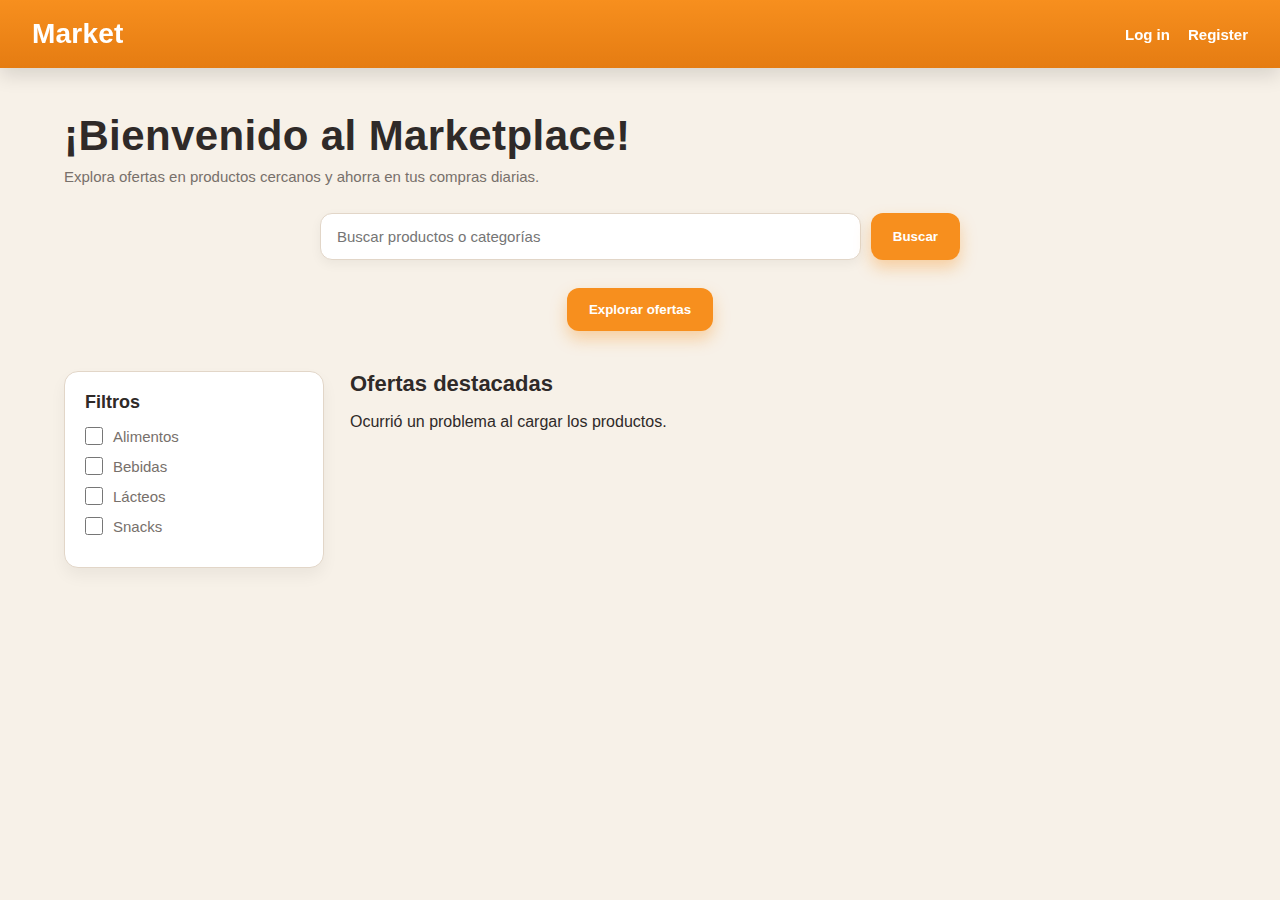
<file: src/main/resources/static/index.html>
<!DOCTYPE html>
<html lang="es">
<head>
  <meta charset="UTF-8" />
  <meta name="viewport" content="width=device-width, initial-scale=1.0" />
  <title>Marketplace</title>
  <link rel="stylesheet" href="styles.css" />
</head>
<body>
  <header class="header">
    <div class="brand">Market</div>
    <nav class="nav-links">
      <a href="#">Log in</a>
      <a href="#">Register</a>
    </nav>
  </header>

  <main class="main">
    <section class="hero">
      <h1>¡Bienvenido al Marketplace!</h1>
      <p>Explora ofertas en productos cercanos y ahorra en tus compras diarias.</p>
      <div class="search-bar">
        <input type="text" placeholder="Buscar productos o categorías" />
        <button type="button">Buscar</button>
      </div>
      <div class="explore-offers">
        <button type="button" id="explore-offers">Explorar ofertas</button>
      </div>
    </section>

    <section class="layout">
      <aside class="filters">
        <h3>Filtros</h3>
        <label class="filter-option">
          <input type="checkbox" value="Alimentos" />
          <span>Alimentos</span>
        </label>
        <label class="filter-option">
          <input type="checkbox" value="Bebidas" />
          <span>Bebidas</span>
        </label>
        <label class="filter-option">
          <input type="checkbox" value="Lácteos" />
          <span>Lácteos</span>
        </label>
        <label class="filter-option">
          <input type="checkbox" value="Snacks" />
          <span>Snacks</span>
        </label>
      </aside>

      <section class="offers">
        <h2>Ofertas destacadas</h2>
        <div class="offers-list">
        </div>
      </section>
    </section>
  </main>
  <script>
    document.addEventListener("DOMContentLoaded", () => {
      const offersList = document.querySelector(".offers-list");
      const searchInput = document.querySelector(".search-bar input");
      const searchButton = document.querySelector(".search-bar button");
      const exploreOffersButton = document.querySelector("#explore-offers");
      const categoryCheckboxes = Array.from(
        document.querySelectorAll(".filters input[type='checkbox']")
      );

      const API_BASE_URL = "http://localhost:8084/api";

      let allProducts = [];
      let expiringProducts = [];
      let currentProducts = [];
      let mode = "all";
      const categoryCache = new Map();

      const currencyFormatter = new Intl.NumberFormat("es-PE", {
        style: "currency",
        currency: "PEN",
        minimumFractionDigits: 2,
      });

      function formatPrice(value) {
        if (value === null || value === undefined || Number.isNaN(value)) {
          return "-";
        }
        return currencyFormatter.format(value);
      }

      function expirationLabel(dateString) {
        if (!dateString) return "Sin fecha de vencimiento";
        const today = new Date();
        const target = new Date(`${dateString}T00:00:00`);
        if (Number.isNaN(target.getTime())) return "Sin fecha de vencimiento";
        const diffDays = Math.ceil(
          (target.getTime() - today.setHours(0, 0, 0, 0)) / (1000 * 60 * 60 * 24)
        );
        if (diffDays > 1) return `Vence en ${diffDays} días`;
        if (diffDays === 1) return "Vence en 1 día";
        if (diffDays === 0) return "Vence hoy";
        return "Producto vencido";
      }

      function renderProducts(products) {
        offersList.innerHTML = "";

        if (!products.length) {
          const empty = document.createElement("p");
          empty.className = "meta";
          empty.textContent = "No hay productos disponibles con los filtros actuales.";
          offersList.appendChild(empty);
          return;
        }

        products.forEach((product) => {
          const card = document.createElement("article");
          card.className = "card";

          const info = document.createElement("div");
          const title = document.createElement("div");
          title.className = "title";
          title.textContent = product.nombre || "Producto sin nombre";
          const meta = document.createElement("div");
          meta.className = "meta";
          meta.textContent = expirationLabel(product.fechaVencimiento);
          info.appendChild(title);
          info.appendChild(meta);

          const price = document.createElement("div");
          price.className = "price";
          const current = document.createElement("div");
          current.className = "current";
          current.textContent = formatPrice(product.precioDescuento);
          const old = document.createElement("div");
          old.className = "old";
          old.textContent = formatPrice(product.precioOriginal);
          price.appendChild(current);
          price.appendChild(old);

          const button = document.createElement("button");
          button.type = "button";
          button.textContent = "Agregar";

          card.appendChild(info);
          card.appendChild(price);
          card.appendChild(button);
          offersList.appendChild(card);
        });
      }

      function applySearch(products) {
        const term = searchInput.value.trim().toLowerCase();
        if (!term) return products;
        return products.filter((product) =>
          (product.nombre || "").toLowerCase().includes(term)
        );
      }

      function applyFilters() {
        const filtered = applySearch(currentProducts);
        renderProducts(filtered);
      }

      async function fetchProducts() {
        try {
          const response = await fetch(API_BASE_URL + "/productos");
          if (!response.ok) throw new Error("No se pudieron obtener los productos.");
          const data = await response.json();
          allProducts = Array.isArray(data) ? data : [];
          mode = "all";
          currentProducts = allProducts;
          applyFilters();
        } catch (error) {
          offersList.innerHTML = "";
          const message = document.createElement("p");
          message.className = "meta";
          message.textContent = "Ocurrió un problema al cargar los productos.";
          offersList.appendChild(message);
          // Mantener vacío si falla
        }
      }

      async function fetchProductsByCategory(category) {
        if (!category) return [];
        if (categoryCache.has(category)) return categoryCache.get(category);
        try {
          const response = await fetch(
            API_BASE_URL + "/productos/categoria/" + encodeURIComponent(category)
          );
          if (!response.ok) throw new Error();
          const data = await response.json();
          const normalized = Array.isArray(data) ? data : [];
          categoryCache.set(category, normalized);
          return normalized;
        } catch (error) {
          return [];
        }
      }

      async function fetchExpiringProducts() {
        try {
          const response = await fetch(
            API_BASE_URL + "/productos/proximos-vencer?dias=7"
          );
          if (!response.ok) throw new Error();
          const data = await response.json();
          expiringProducts = Array.isArray(data) ? data : [];
          mode = "expiring";
          currentProducts = expiringProducts;
          const hasActiveCategories = categoryCheckboxes.some(
            (checkbox) => checkbox.checked
          );

          if (hasActiveCategories) {
            await updateByCategory();
          } else {
            applyFilters();
          }
        } catch (error) {
          offersList.innerHTML = "";
          const message = document.createElement("p");
          message.className = "meta";
          message.textContent =
            "No fue posible cargar las ofertas próximas a vencer.";
          offersList.appendChild(message);
        }
      }

      async function updateByCategory() {
        const activeCategories = categoryCheckboxes
          .filter((checkbox) => checkbox.checked)
          .map((checkbox) => checkbox.value || checkbox.nextElementSibling?.textContent.trim())
          .filter(Boolean);

        if (!activeCategories.length) {
          currentProducts = mode === "expiring" ? expiringProducts : allProducts;
          applyFilters();
          return;
        }

        if (mode === "expiring") {
          const filtered = expiringProducts.filter((product) => {
            const category = (product.categoria || "").trim();
            return category && activeCategories.includes(category);
          });
          currentProducts = filtered;
          applyFilters();
          return;
        }

        const results = await Promise.all(
          activeCategories.map((category) => fetchProductsByCategory(category))
        );
        const merged = new Map();
        results.flat().forEach((product) => {
          merged.set(product.id || `${product.nombre}-${product.categoria}`, product);
        });
        currentProducts = Array.from(merged.values());
        applyFilters();
      }

      searchInput.addEventListener("input", applyFilters);
      searchButton.addEventListener("click", applyFilters);
      exploreOffersButton.addEventListener("click", fetchExpiringProducts);

      categoryCheckboxes.forEach((checkbox) => {
        checkbox.addEventListener("change", updateByCategory);
      });

      fetchProducts();
    });
  </script>
</body>
</html>
</file>
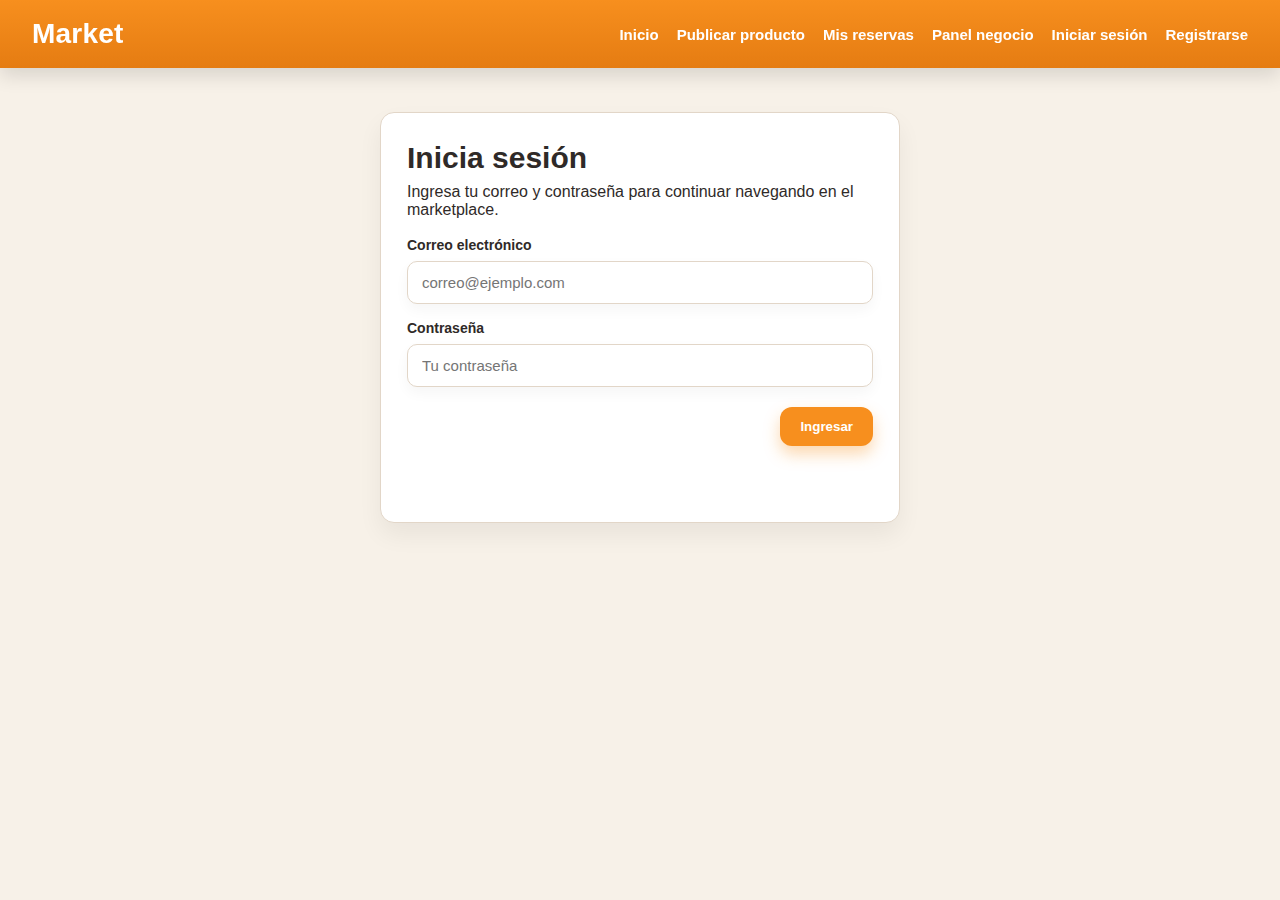
<file: src/main/resources/static/login.html>
<!DOCTYPE html>
<html lang="es">
<head>
  <meta charset="UTF-8" />
  <meta name="viewport" content="width=device-width, initial-scale=1.0" />
  <title>Iniciar sesión | Marketplace</title>
  <link rel="stylesheet" href="styles.css" />
</head>
<body>
  <header class="header">
    <div class="brand">Market</div>
    <nav class="nav-links">
      <a href="index.html">Inicio</a>
      <a href="producto_nuevo.html">Publicar producto</a>
      <a href="reservas.html">Mis reservas</a>
      <a href="panel_negocio.html">Panel negocio</a>
      <span class="nav-user" id="nav-user" hidden></span>
      <a href="login.html" id="login-link">Iniciar sesión</a>
      <a href="register.html" id="register-link">Registrarse</a>
      <button type="button" class="logout-button" id="logout-button" hidden>
        Cerrar sesión
      </button>
    </nav>
  </header>

  <main class="main">
    <section class="form-section">
      <h1>Inicia sesión</h1>
      <p class="meta">
        Ingresa tu correo y contraseña para continuar navegando en el marketplace.
      </p>

      <form id="login-form" class="form-card">
        <div class="form-group">
          <label for="email">Correo electrónico</label>
          <input type="email" id="email" name="email" required placeholder="correo@ejemplo.com" />
        </div>

        <div class="form-group">
          <label for="password">Contraseña</label>
          <input type="password" id="password" name="password" required placeholder="Tu contraseña" />
        </div>

        <div class="form-actions">
          <button type="submit" id="submit-button">Ingresar</button>
        </div>
      </form>

      <div id="feedback" class="alert" hidden></div>
    </section>
  </main>

  <script>
    document.addEventListener("DOMContentLoaded", () => {
      const navUser = document.getElementById("nav-user");
      const loginLink = document.getElementById("login-link");
      const registerLink = document.getElementById("register-link");
      const logoutButton = document.getElementById("logout-button");

      const form = document.getElementById("login-form");
      const feedback = document.getElementById("feedback");
      const submitButton = document.getElementById("submit-button");
      const API_URL = "http://localhost:8084/api/usuarios/buscar";

      function loadCurrentUser() {
        const stored = localStorage.getItem("usuarioActual");
        if (!stored) return null;
        try {
          const parsed = JSON.parse(stored);
          if (parsed && parsed.idUsuario && parsed.nombre) {
            return parsed;
          }
        } catch (error) {
          return null;
        }
        return null;
      }

      function renderSession() {
        const currentUser = loadCurrentUser();
        if (currentUser) {
          navUser.textContent = `Hola, ${currentUser.nombre}`;
          navUser.hidden = false;
          logoutButton.hidden = false;
          loginLink.hidden = true;
          registerLink.hidden = true;
        } else {
          navUser.hidden = true;
          logoutButton.hidden = true;
          loginLink.hidden = false;
          registerLink.hidden = false;
        }
      }

      logoutButton?.addEventListener("click", () => {
        localStorage.removeItem("usuarioActual");
        window.location.href = "index.html";
      });

      renderSession();

      function showMessage(message, type = "info") {
        feedback.hidden = false;
        feedback.className = `alert ${type}`;
        feedback.textContent = message;
      }

      function saveSession(usuario) {
        const nombre = usuario.nombreCompleto || usuario.nombre || usuario.email;
        localStorage.setItem(
          "usuarioActual",
          JSON.stringify({ idUsuario: usuario.id, nombre })
        );
      }

      async function handleSubmit(event) {
        event.preventDefault();
        feedback.hidden = true;

        const email = form.email.value.trim();
        const password = form.password.value.trim();

        if (!email || !password) {
          showMessage("Por favor completa ambos campos.", "error");
          return;
        }

        submitButton.disabled = true;
        submitButton.textContent = "Ingresando...";

        try {
          const response = await fetch(`${API_URL}?email=${encodeURIComponent(email)}`);
          if (!response.ok) {
            const errorText = await response.text();
            throw new Error(errorText || "Usuario no encontrado.");
          }

          const usuario = await response.json();
          if (usuario.password !== password) {
            throw new Error("La contraseña no es correcta.");
          }

          saveSession(usuario);
          window.location.href = "index.html";
        } catch (error) {
          showMessage(error.message || "No se pudo iniciar sesión.", "error");
        } finally {
          submitButton.disabled = false;
          submitButton.textContent = "Ingresar";
        }
      }

      form.addEventListener("submit", handleSubmit);
    });
  </script>
</body>
</html>
</file>
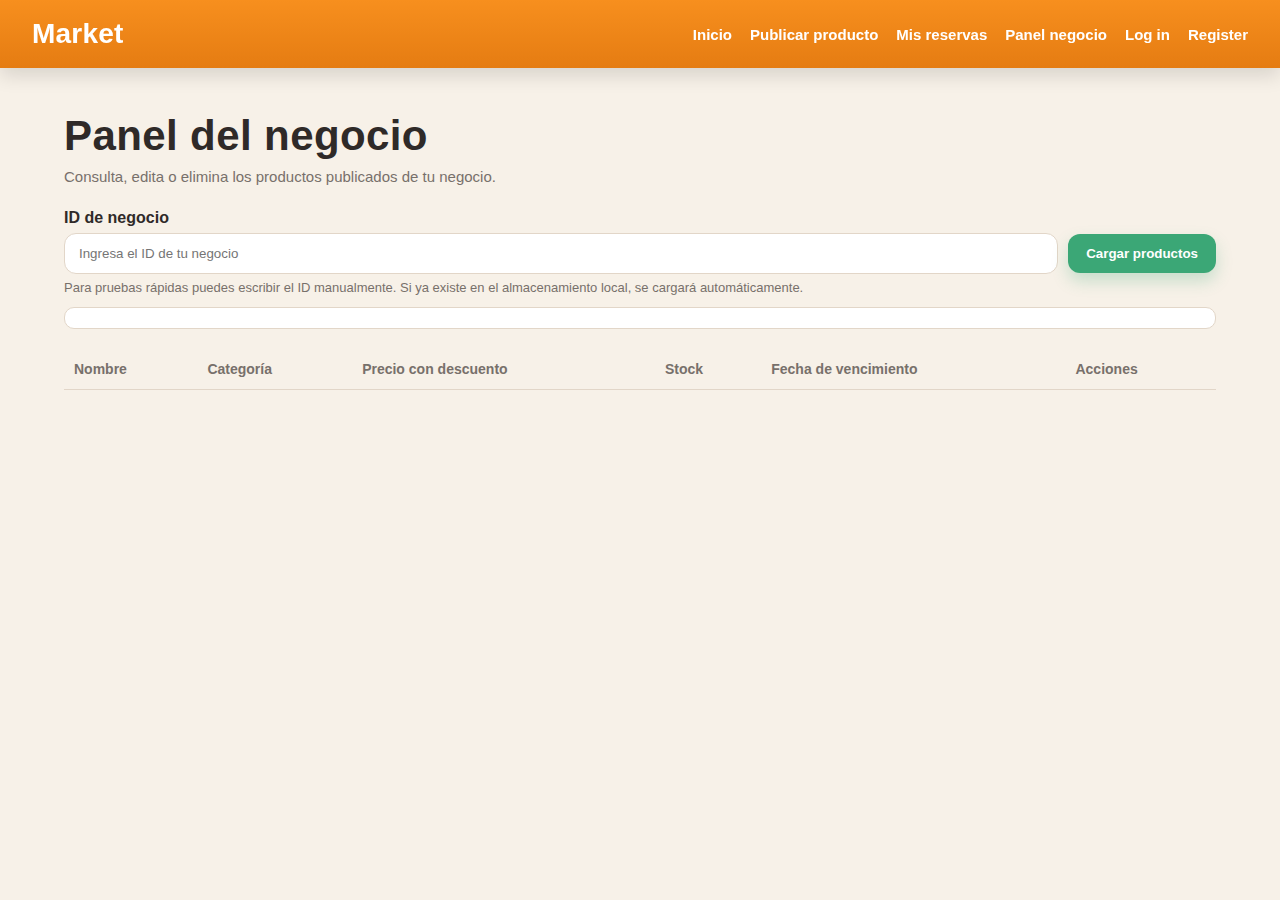
<file: src/main/resources/static/panel_negocio.html>
<!DOCTYPE html>
<html lang="es">
<head>
  <meta charset="UTF-8" />
  <meta name="viewport" content="width=device-width, initial-scale=1.0" />
  <title>Panel del Negocio</title>
  <link rel="stylesheet" href="styles.css" />
</head>
<body>
  <header class="header">
    <div class="brand">Market</div>
    <nav class="nav-links">
      <a href="index.html">Inicio</a>
      <a href="producto_nuevo.html">Publicar producto</a>
      <a href="reservas.html">Mis reservas</a>
      <a href="panel_negocio.html" aria-current="page">Panel negocio</a>
      <span class="nav-user" id="nav-user" hidden></span>
      <a href="login.html" id="login-link">Log in</a>
      <a href="register.html" id="register-link">Register</a>
      <button type="button" class="logout-button" id="logout-button" hidden>
        Cerrar sesión
      </button>
    </nav>
  </header>

  <main class="main">
    <section class="hero">
      <h1>Panel del negocio</h1>
      <p class="meta">Consulta, edita o elimina los productos publicados de tu negocio.</p>
    </section>

    <section class="surface block">
      <div class="controls">
        <div class="control-group">
          <label for="business-id">ID de negocio</label>
          <div class="control-inline">
            <input type="number" id="business-id" placeholder="Ingresa el ID de tu negocio" />
            <button type="button" id="load-products">Cargar productos</button>
          </div>
          <p class="hint">Para pruebas rápidas puedes escribir el ID manualmente. Si ya existe en el almacenamiento local, se cargará automáticamente.</p>
        </div>
      </div>
      <div id="status-message" class="status" role="status"></div>
      <div class="table-wrapper">
        <table id="products-table">
          <thead>
            <tr>
              <th>Nombre</th>
              <th>Categoría</th>
              <th>Precio con descuento</th>
              <th>Stock</th>
              <th>Fecha de vencimiento</th>
              <th>Acciones</th>
            </tr>
          </thead>
          <tbody></tbody>
        </table>
      </div>
    </section>

    <section class="surface block" id="edit-panel" hidden>
      <h2>Editar producto</h2>
      <form id="edit-form" class="edit-form">
        <div class="form-grid">
          <label>
            Precio con descuento (PEN)
            <input type="number" step="0.01" min="0" id="edit-price" required />
          </label>
          <label>
            Stock
            <input type="number" min="0" id="edit-stock" required />
          </label>
        </div>
        <div class="form-actions">
          <button type="submit" class="primary">Guardar cambios</button>
          <button type="button" id="cancel-edit" class="ghost">Cancelar</button>
        </div>
      </form>
    </section>
  </main>

  <script>
    document.addEventListener("DOMContentLoaded", () => {
      const API_BASE_URL = "http://localhost:8084/api";

      const navUser = document.getElementById("nav-user");
      const loginLink = document.getElementById("login-link");
      const registerLink = document.getElementById("register-link");
      const logoutButton = document.getElementById("logout-button");

      const businessInput = document.getElementById("business-id");
      const loadButton = document.getElementById("load-products");
      const statusMessage = document.getElementById("status-message");
      const tableBody = document.querySelector("#products-table tbody");
      const editPanel = document.getElementById("edit-panel");
      const editForm = document.getElementById("edit-form");
      const editPrice = document.getElementById("edit-price");
      const editStock = document.getElementById("edit-stock");
      const cancelEdit = document.getElementById("cancel-edit");

      let currentBusinessId = null;
      let products = [];
      let editingProduct = null;

      function loadCurrentUser() {
        const stored = localStorage.getItem("usuarioActual");
        if (!stored) return null;
        try {
          const parsed = JSON.parse(stored);
          if (parsed && parsed.idUsuario && parsed.nombre) {
            return parsed;
          }
        } catch (error) {
          return null;
        }
        return null;
      }

      function renderSession() {
        const currentUser = loadCurrentUser();
        if (currentUser) {
          navUser.textContent = `Hola, ${currentUser.nombre}`;
          navUser.hidden = false;
          logoutButton.hidden = false;
          loginLink.hidden = true;
          registerLink.hidden = true;
        } else {
          navUser.hidden = true;
          logoutButton.hidden = true;
          loginLink.hidden = false;
          registerLink.hidden = false;
        }
      }

      logoutButton?.addEventListener("click", () => {
        localStorage.removeItem("usuarioActual");
        window.location.href = "index.html";
      });

      renderSession();

      function setStatus(message, type = "info") {
        statusMessage.textContent = message;
        statusMessage.className = `status ${type}`;
      }

      function formatCurrency(value) {
        if (value === null || value === undefined || Number.isNaN(value)) return "-";
        return new Intl.NumberFormat("es-PE", {
          style: "currency",
          currency: "PEN",
          minimumFractionDigits: 2,
        }).format(value);
      }

      function formatDate(value) {
        if (!value) return "Sin fecha";
        try {
          const date = new Date(`${value}T00:00:00`);
          if (Number.isNaN(date.getTime())) return "Sin fecha";
          return date.toLocaleDateString("es-PE", { year: "numeric", month: "short", day: "numeric" });
        } catch (error) {
          return "Sin fecha";
        }
      }

      function renderTable(data) {
        tableBody.innerHTML = "";

        if (!data.length) {
          const emptyRow = document.createElement("tr");
          const cell = document.createElement("td");
          cell.colSpan = 6;
          cell.className = "empty";
          cell.textContent = "No hay productos para este negocio.";
          emptyRow.appendChild(cell);
          tableBody.appendChild(emptyRow);
          return;
        }

        data.forEach((product) => {
          const row = document.createElement("tr");
          row.innerHTML = `
            <td>
              <div class="title">${product.nombre || "Sin nombre"}</div>
              <div class="meta">ID: ${product.id ?? "-"}</div>
            </td>
            <td><span class="pill">${product.categoria || "-"}</span></td>
            <td>${formatCurrency(product.precioDescuento)}</td>
            <td>${product.stock ?? "-"}</td>
            <td>${formatDate(product.fechaVencimiento)}</td>
            <td class="actions">
              <button type="button" class="action-button edit" data-id="${product.id}">Editar</button>
              <button type="button" class="action-button delete" data-id="${product.id}">Eliminar</button>
            </td>
          `;
          tableBody.appendChild(row);
        });
      }

      async function loadProducts(businessId) {
        if (!businessId) {
          setStatus("Ingresa un ID de negocio para continuar", "warning");
          return;
        }
        try {
          setStatus("Cargando productos...", "info");
          const response = await fetch(`${API_BASE_URL}/productos/negocio/${businessId}`);
          if (!response.ok) {
            throw new Error("No se pudieron obtener los productos");
          }
          products = await response.json();
          renderTable(products);
          setStatus(`Productos cargados para el negocio ${businessId}`, "success");
        } catch (error) {
          renderTable([]);
          setStatus(error.message || "Error al cargar productos", "error");
        }
      }

      function persistBusinessId(value) {
        localStorage.setItem("idNegocioActual", value);
      }

      function restoreBusinessId() {
        const stored = localStorage.getItem("idNegocioActual");
        if (stored) {
          businessInput.value = stored;
          currentBusinessId = stored;
          loadProducts(stored);
        }
      }

      function startEdit(productId) {
        const product = products.find((item) => String(item.id) === String(productId));
        if (!product) return;
        editingProduct = product;
        editPrice.value = product.precioDescuento ?? "";
        editStock.value = product.stock ?? "";
        editPanel.hidden = false;
        editPanel.scrollIntoView({ behavior: "smooth", block: "start" });
      }

      function resetEdit() {
        editingProduct = null;
        editForm.reset();
        editPanel.hidden = true;
      }

      async function deleteProduct(productId) {
        if (!confirm("¿Eliminar este producto?")) return;
        try {
          setStatus("Eliminando producto...", "info");
          const response = await fetch(`${API_BASE_URL}/productos/${productId}`, {
            method: "DELETE",
          });
          if (!response.ok) throw new Error("No se pudo eliminar el producto");
          setStatus("Producto eliminado", "success");
          await loadProducts(currentBusinessId);
          resetEdit();
        } catch (error) {
          setStatus(error.message || "Error al eliminar el producto", "error");
        }
      }

      async function submitEdit(event) {
        event.preventDefault();
        if (!editingProduct) return;

        const precioDescuento = Number.parseFloat(editPrice.value);
        const stock = Number.parseInt(editStock.value, 10);
        if (Number.isNaN(precioDescuento) || Number.isNaN(stock)) {
          setStatus("Completa el formulario para continuar", "warning");
          return;
        }

        const payload = {
          nombre: editingProduct.nombre,
          categoria: editingProduct.categoria,
          descripcion: editingProduct.descripcion,
          precioOriginal: editingProduct.precioOriginal,
          precioDescuento,
          stock,
          fechaVencimiento: editingProduct.fechaVencimiento,
          negocioId: editingProduct.negocio?.id ?? currentBusinessId,
        };

        try {
          setStatus("Guardando cambios...", "info");
          const response = await fetch(`${API_BASE_URL}/productos/${editingProduct.id}`, {
            method: "PUT",
            headers: { "Content-Type": "application/json" },
            body: JSON.stringify(payload),
          });
          if (!response.ok) throw new Error("No se pudo actualizar el producto");
          setStatus("Producto actualizado", "success");
          resetEdit();
          await loadProducts(currentBusinessId);
        } catch (error) {
          setStatus(error.message || "Error al actualizar el producto", "error");
        }
      }

      loadButton.addEventListener("click", () => {
        const value = businessInput.value.trim();
        currentBusinessId = value;
        if (value) persistBusinessId(value);
        loadProducts(value);
      });

      tableBody.addEventListener("click", (event) => {
        const target = event.target;
        if (!(target instanceof HTMLElement)) return;
        const productId = target.dataset.id;
        if (!productId) return;

        if (target.classList.contains("edit")) {
          startEdit(productId);
        }
        if (target.classList.contains("delete")) {
          deleteProduct(productId);
        }
      });

      editForm.addEventListener("submit", submitEdit);
      cancelEdit.addEventListener("click", resetEdit);

      restoreBusinessId();
    });
  </script>
</body>
</html>
</file>
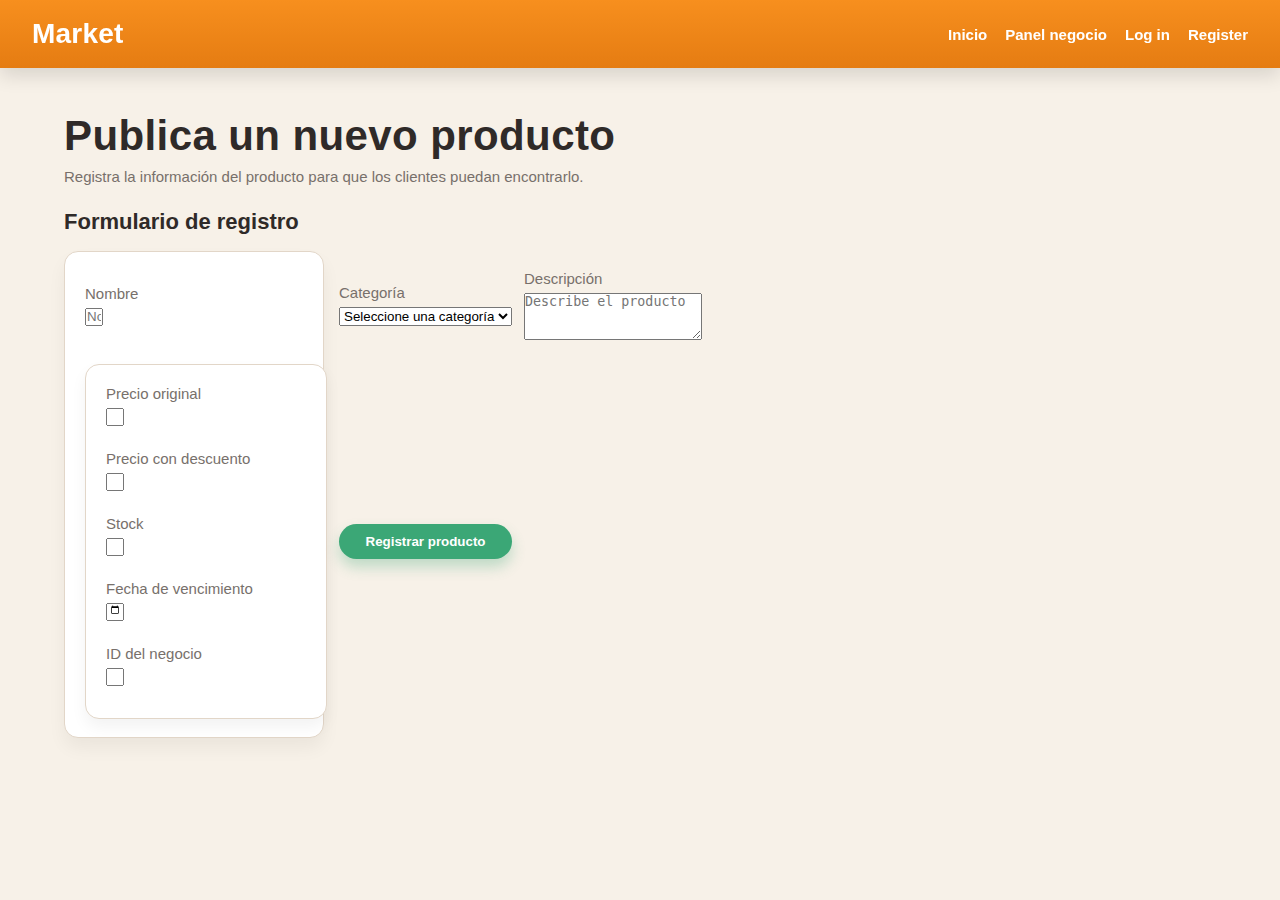
<file: src/main/resources/static/producto_nuevo.html>
<!DOCTYPE html>
<html lang="es">
<head>
  <meta charset="UTF-8" />
  <meta name="viewport" content="width=device-width, initial-scale=1.0" />
  <title>Registrar producto</title>
  <link rel="stylesheet" href="styles.css" />
</head>
<body>
  <header class="header">
    <div class="brand">Market</div>
    <nav class="nav-links">
      <a href="index.html">Inicio</a>
      <a href="panel_negocio.html">Panel negocio</a>
      <a href="#" aria-disabled="true">Log in</a>
      <a href="#" aria-disabled="true">Register</a>
    </nav>
  </header>

  <main class="main">
    <section class="hero">
      <h1>Publica un nuevo producto</h1>
      <p>Registra la información del producto para que los clientes puedan encontrarlo.</p>
    </section>

    <section class="layout">
      <section class="offers" style="width: 100%;">
        <h2>Formulario de registro</h2>
        <form id="product-form" class="card" style="gap: 12px;">
          <label class="filter-option" style="flex-direction: column; align-items: flex-start; gap: 6px;">
            <span>Nombre</span>
            <input type="text" name="nombre" required placeholder="Nombre del producto" />
          </label>

          <label class="filter-option" style="flex-direction: column; align-items: flex-start; gap: 6px;">
            <span>Categoría</span>
            <select name="categoria" required>
              <option value="">Seleccione una categoría</option>
              <option value="Alimentos">Alimentos</option>
              <option value="Bebidas">Bebidas</option>
              <option value="Lácteos">Lácteos</option>
              <option value="Snacks">Snacks</option>
            </select>
          </label>

          <label class="filter-option" style="flex-direction: column; align-items: flex-start; gap: 6px;">
            <span>Descripción</span>
            <textarea name="descripcion" rows="3" placeholder="Describe el producto"></textarea>
          </label>

          <div class="filters" style="grid-template-columns: repeat(auto-fit, minmax(200px, 1fr)); display: grid; gap: 12px; align-items: stretch;">
            <label class="filter-option" style="flex-direction: column; align-items: flex-start; gap: 6px;">
              <span>Precio original</span>
              <input type="number" name="precioOriginal" min="0" step="0.01" required placeholder="0.00" />
            </label>

            <label class="filter-option" style="flex-direction: column; align-items: flex-start; gap: 6px;">
              <span>Precio con descuento</span>
              <input type="number" name="precioDescuento" min="0" step="0.01" placeholder="0.00" />
            </label>

            <label class="filter-option" style="flex-direction: column; align-items: flex-start; gap: 6px;">
              <span>Stock</span>
              <input type="number" name="stock" min="0" step="1" required placeholder="Cantidad disponible" />
            </label>

            <label class="filter-option" style="flex-direction: column; align-items: flex-start; gap: 6px;">
              <span>Fecha de vencimiento</span>
              <input type="date" name="fechaVencimiento" />
            </label>

            <label class="filter-option" style="flex-direction: column; align-items: flex-start; gap: 6px;">
              <span>ID del negocio</span>
              <input type="number" name="idNegocio" min="1" step="1" required placeholder="Ej. 123" />
            </label>
          </div>

          <button type="submit" id="submit-button">Registrar producto</button>
          <div id="form-message" class="meta" role="alert" aria-live="polite"></div>
        </form>
      </section>
    </section>
  </main>

  <script>
    document.addEventListener("DOMContentLoaded", () => {
      const form = document.getElementById("product-form");
      const message = document.getElementById("form-message");
      const submitButton = document.getElementById("submit-button");
      const API_URL = "http://localhost:8084/api/productos";

      function setStatus(text, isError = false) {
        message.textContent = text;
        message.style.color = isError ? "#b00020" : "#0f5132";
      }

      async function handleSubmit(event) {
        event.preventDefault();
        setStatus("");
        submitButton.disabled = true;

        const formData = new FormData(form);
        const payload = {
          nombre: formData.get("nombre")?.trim(),
          categoria: formData.get("categoria") || "",
          descripcion: formData.get("descripcion")?.trim() || "",
          precioOriginal: parseFloat(formData.get("precioOriginal")) || 0,
          precioDescuento: formData.get("precioDescuento") ? parseFloat(formData.get("precioDescuento")) : null,
          stock: parseInt(formData.get("stock"), 10) || 0,
          fechaVencimiento: formData.get("fechaVencimiento") || null,
          idNegocio: parseInt(formData.get("idNegocio"), 10) || null,
        };

        try {
          const response = await fetch(API_URL, {
            method: "POST",
            headers: {
              "Content-Type": "application/json",
            },
            body: JSON.stringify(payload),
          });

          if (!response.ok) {
            const errorText = await response.text();
            throw new Error(errorText || "No se pudo registrar el producto.");
          }

          setStatus("Producto registrado exitosamente. ");
          const backLink = document.createElement("a");
          backLink.href = "index.html";
          backLink.textContent = "Volver al inicio";
          backLink.style.marginLeft = "6px";
          message.appendChild(backLink);
          form.reset();
        } catch (error) {
          setStatus(
            "No pudimos registrar el producto en este momento. Intenta nuevamente.",
            true
          );
        } finally {
          submitButton.disabled = false;
        }
      }

      form.addEventListener("submit", handleSubmit);
    });
  </script>
</body>
</html>
</file>
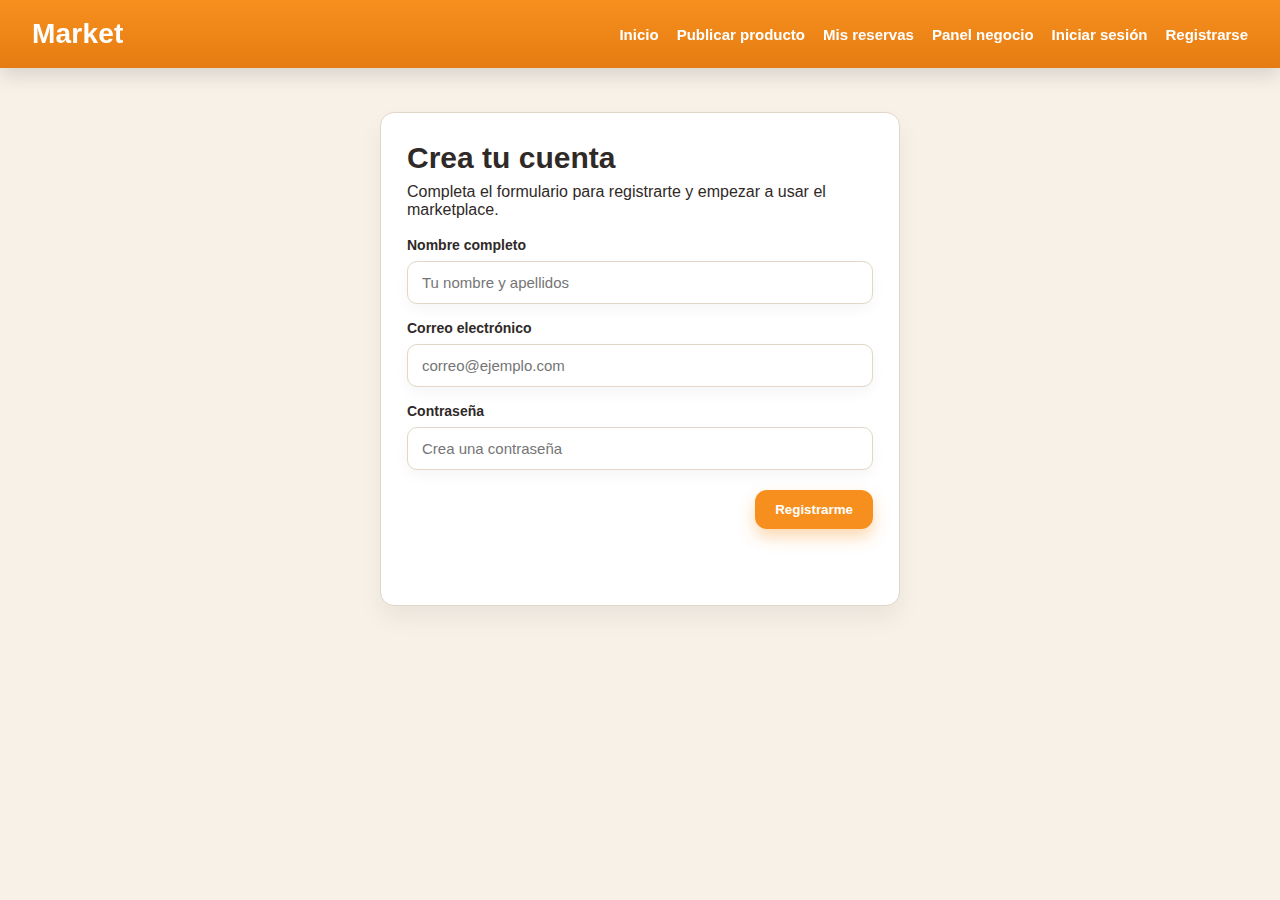
<file: src/main/resources/static/register.html>
<!DOCTYPE html>
<html lang="es">
<head>
  <meta charset="UTF-8" />
  <meta name="viewport" content="width=device-width, initial-scale=1.0" />
  <title>Registrarse | Marketplace</title>
  <link rel="stylesheet" href="styles.css" />
</head>
<body>
  <header class="header">
    <div class="brand">Market</div>
    <nav class="nav-links">
      <a href="index.html">Inicio</a>
      <a href="producto_nuevo.html">Publicar producto</a>
      <a href="reservas.html">Mis reservas</a>
      <a href="panel_negocio.html">Panel negocio</a>
      <span class="nav-user" id="nav-user" hidden></span>
      <a href="login.html" id="login-link">Iniciar sesión</a>
      <a href="register.html" id="register-link">Registrarse</a>
      <button type="button" class="logout-button" id="logout-button" hidden>
        Cerrar sesión
      </button>
    </nav>
  </header>

  <main class="main">
    <section class="form-section">
      <h1>Crea tu cuenta</h1>
      <p class="meta">
        Completa el formulario para registrarte y empezar a usar el marketplace.
      </p>

      <form id="register-form" class="form-card">
        <div class="form-group">
          <label for="nombre">Nombre completo</label>
          <input type="text" id="nombre" name="nombre" required placeholder="Tu nombre y apellidos" />
        </div>

        <div class="form-group">
          <label for="email">Correo electrónico</label>
          <input type="email" id="email" name="email" required placeholder="correo@ejemplo.com" />
        </div>

        <div class="form-group">
          <label for="password">Contraseña</label>
          <input type="password" id="password" name="password" required placeholder="Crea una contraseña" />
        </div>

        <div class="form-actions">
          <button type="submit" id="submit-button">Registrarme</button>
        </div>
      </form>

      <div id="feedback" class="alert" hidden></div>
    </section>
  </main>

  <script>
    document.addEventListener("DOMContentLoaded", () => {
      const navUser = document.getElementById("nav-user");
      const loginLink = document.getElementById("login-link");
      const registerLink = document.getElementById("register-link");
      const logoutButton = document.getElementById("logout-button");

      const form = document.getElementById("register-form");
      const feedback = document.getElementById("feedback");
      const submitButton = document.getElementById("submit-button");
      const API_URL = "http://localhost:8084/api/usuarios";

      // Recupera sesión previa del almacenamiento local
      function loadCurrentUser() {
        const stored = localStorage.getItem("usuarioActual");
        if (!stored) return null;
        try {
          const parsed = JSON.parse(stored);
          if (parsed && parsed.idUsuario && parsed.nombre) {
            return parsed;
          }
        } catch (error) {
          return null;
        }
        return null;
      }

      // Ajusta la navegación en función de la sesión
      function renderSession() {
        const currentUser = loadCurrentUser();
        if (currentUser) {
          navUser.textContent = `Hola, ${currentUser.nombre}`;
          navUser.hidden = false;
          logoutButton.hidden = false;
          loginLink.hidden = true;
          registerLink.hidden = true;
        } else {
          navUser.hidden = true;
          logoutButton.hidden = true;
          loginLink.hidden = false;
          registerLink.hidden = false;
        }
      }

      logoutButton?.addEventListener("click", () => {
        localStorage.removeItem("usuarioActual");
        window.location.href = "index.html";
      });

      renderSession();

      // Muestra mensajes cortos del resultado del registro
      function showMessage(message, type = "info", includeLogin = false) {
        feedback.hidden = false;
        feedback.className = `alert ${type}`;
        feedback.innerHTML = "";

        const text = document.createElement("p");
        text.textContent = message;
        feedback.appendChild(text);

        if (includeLogin) {
          const goToLogin = document.createElement("a");
          goToLogin.href = "login.html";
          goToLogin.className = "button-link";
          goToLogin.textContent = "Ir a iniciar sesión";
          feedback.appendChild(goToLogin);
        }
      }

      // Envía el formulario de registro y muestra el resultado
      async function handleSubmit(event) {
        event.preventDefault();
        feedback.hidden = true;

        const nombreCompleto = form.nombre.value.trim();
        const email = form.email.value.trim();
        const password = form.password.value.trim();

        if (!nombreCompleto || !email || !password) {
          showMessage("Por favor completa todos los campos.", "error");
          return;
        }

        submitButton.disabled = true;
        submitButton.textContent = "Registrando...";

        try {
          const response = await fetch(API_URL, {
            method: "POST",
            headers: {
              "Content-Type": "application/json",
            },
            body: JSON.stringify({ nombreCompleto, email, password }),
          });

          if (!response.ok) {
            const errorText = await response.text();
            throw new Error(errorText || "No se pudo completar el registro.");
          }

          showMessage("Registro exitoso. Ya puedes iniciar sesión.", "success", true);
          form.reset();
        } catch (error) {
          showMessage(error.message || "Ocurrió un error al registrar al usuario.", "error");
        } finally {
          submitButton.disabled = false;
          submitButton.textContent = "Registrarme";
        }
      }

      form.addEventListener("submit", handleSubmit);
    });
  </script>
</body>
</html>
</file>
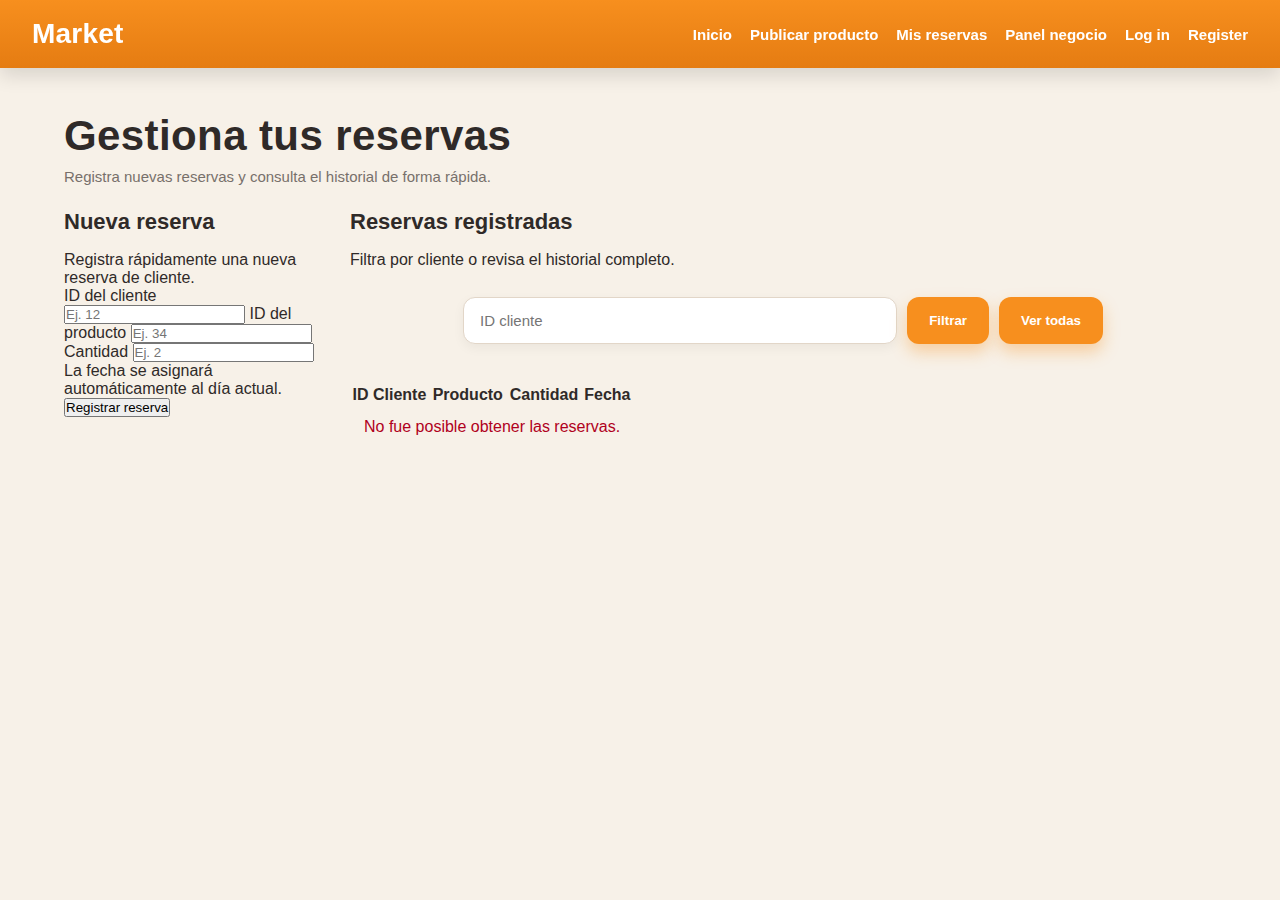
<file: src/main/resources/static/reservas.html>
<!DOCTYPE html>
<html lang="es">
<head>
  <meta charset="UTF-8" />
  <meta name="viewport" content="width=device-width, initial-scale=1.0" />
  <title>Reservas</title>
  <link rel="stylesheet" href="styles.css" />
</head>
<body>
  <header class="header">
    <div class="brand">Market</div>
    <nav class="nav-links">
      <a href="index.html">Inicio</a>
      <a href="producto_nuevo.html">Publicar producto</a>
      <a href="reservas.html" aria-current="page">Mis reservas</a>
      <a href="panel_negocio.html">Panel negocio</a>
      <span class="nav-user" id="nav-user" hidden></span>
      <a href="login.html" id="login-link">Log in</a>
      <a href="register.html" id="register-link">Register</a>
      <button type="button" class="logout-button" id="logout-button" hidden>
        Cerrar sesión
      </button>
    </nav>
  </header>

  <main class="main">
    <section class="hero">
      <h1>Gestiona tus reservas</h1>
      <p>Registra nuevas reservas y consulta el historial de forma rápida.</p>
    </section>

    <section class="layout">
      <section class="offers surface">
        <div class="section-header">
          <div>
            <h2>Nueva reserva</h2>
            <p class="helper-text">Registra rápidamente una nueva reserva de cliente.</p>
          </div>
        </div>

        <form id="reservation-form" class="form-shell">
          <div class="grid-responsive">
            <label class="input-stack">
              <span>ID del cliente</span>
              <input type="number" name="idCliente" min="1" step="1" required placeholder="Ej. 12" />
            </label>

            <label class="input-stack">
              <span>ID del producto</span>
              <input type="number" name="idProducto" min="1" step="1" required placeholder="Ej. 34" />
            </label>

            <label class="input-stack">
              <span>Cantidad</span>
              <input type="number" name="cantidad" min="1" step="1" required placeholder="Ej. 2" />
            </label>
          </div>

          <p class="helper-text">La fecha se asignará automáticamente al día actual.</p>
          <div class="section-actions">
            <button type="submit" class="primary-button" id="submit-reservation">Registrar reserva</button>
            <div id="form-status" class="helper-text" role="alert" aria-live="polite"></div>
          </div>
        </form>
      </section>

      <section class="offers surface">
        <div class="section-header">
          <div>
            <h2>Reservas registradas</h2>
            <p class="helper-text">Filtra por cliente o revisa el historial completo.</p>
          </div>
          <div class="search-bar inline">
            <input type="number" id="idClienteFiltro" min="1" step="1" placeholder="ID cliente" />
            <button type="button" class="primary-button" id="filter-button">Filtrar</button>
            <button type="button" id="reset-button" class="primary-button">Ver todas</button>
          </div>
        </div>

        <div class="table-wrapper">
          <table class="table-simple">
            <thead>
              <tr>
                <th>ID</th>
                <th>Cliente</th>
                <th>Producto</th>
                <th>Cantidad</th>
                <th>Fecha</th>
              </tr>
            </thead>
            <tbody id="reservations-body">
              <tr>
                <td colspan="5" class="meta">Cargando reservas...</td>
              </tr>
            </tbody>
          </table>
        </div>
      </section>
    </section>
  </main>

  <script>
    document.addEventListener("DOMContentLoaded", () => {
      const navUser = document.getElementById("nav-user");
      const loginLink = document.getElementById("login-link");
      const registerLink = document.getElementById("register-link");
      const logoutButton = document.getElementById("logout-button");

      const form = document.getElementById("reservation-form");
      const formStatus = document.getElementById("form-status");
      const submitButton = document.getElementById("submit-reservation");
      const reservationsBody = document.getElementById("reservations-body");
      const filterInput = document.getElementById("idClienteFiltro");
      const filterButton = document.getElementById("filter-button");
      const resetButton = document.getElementById("reset-button");

      const API_BASE_URL = "http://localhost:8084/api/reservas";

      // Recupera datos básicos de sesión desde localStorage
      function loadCurrentUser() {
        const stored = localStorage.getItem("usuarioActual");
        if (!stored) return null;
        try {
          const parsed = JSON.parse(stored);
          if (parsed && parsed.idUsuario && parsed.nombre) {
            return parsed;
          }
        } catch (error) {
          return null;
        }
        return null;
      }

      // Actualiza el header según haya usuario activo
      function renderSession() {
        const currentUser = loadCurrentUser();
        if (currentUser) {
          navUser.textContent = `Hola, ${currentUser.nombre}`;
          navUser.hidden = false;
          logoutButton.hidden = false;
          loginLink.hidden = true;
          registerLink.hidden = true;
        } else {
          navUser.hidden = true;
          logoutButton.hidden = true;
          loginLink.hidden = false;
          registerLink.hidden = false;
        }
      }

      logoutButton?.addEventListener("click", () => {
        localStorage.removeItem("usuarioActual");
        window.location.href = "index.html";
      });

      renderSession();

      // Muestra el estado del envío del formulario de reserva
      function setStatus(text, isError = false) {
        formStatus.textContent = text;
        formStatus.style.color = isError ? "#b00020" : "#0f5132";
      }

      // Formatea la fecha de reserva para la tabla
      function formatDate(dateString) {
        if (!dateString) return "-";
        const date = new Date(dateString);
        if (Number.isNaN(date.getTime())) return dateString;
        return date.toLocaleDateString("es-PE", { year: "numeric", month: "short", day: "numeric" });
      }

      // Renderiza las filas de reservas obtenidas
      function renderReservations(reservations) {
        reservationsBody.innerHTML = "";

        if (!reservations.length) {
          const row = document.createElement("tr");
          const cell = document.createElement("td");
          cell.colSpan = 5;
          cell.style.padding = "12px";
          cell.style.color = "#6b7280";
          cell.textContent = "No hay reservas registradas.";
          row.appendChild(cell);
          reservationsBody.appendChild(row);
          return;
        }

        reservations.forEach((reservation) => {
          const row = document.createElement("tr");
          const cells = [
            reservation.id,
            reservation.idCliente,
            reservation.idProducto,
            reservation.cantidad,
            formatDate(reservation.fechaReserva),
          ];

          cells.forEach((value) => {
            const cell = document.createElement("td");
            cell.style.padding = "8px";
            cell.textContent = value ?? "-";
            row.appendChild(cell);
          });

          reservationsBody.appendChild(row);
        });
      }

      // Carga reservas desde la API y permite filtros
      async function fetchReservations(url = API_BASE_URL) {
        reservationsBody.innerHTML = `
          <tr>
            <td colspan="5" style="padding: 12px; color: #6b7280;">Cargando reservas...</td>
          </tr>
        `;

        try {
          const response = await fetch(url);
          if (!response.ok) throw new Error();
          const data = await response.json();
          const list = Array.isArray(data) ? data : [];
          renderReservations(list);
        } catch (error) {
          reservationsBody.innerHTML = `
            <tr>
              <td colspan="5" style="padding: 12px; color: #b00020;">No fue posible obtener las reservas.</td>
            </tr>
          `;
        }
      }

      // Envía el formulario para crear una nueva reserva
      async function handleSubmit(event) {
        event.preventDefault();
        setStatus("");
        submitButton.disabled = true;

        const formData = new FormData(form);
        const today = new Date().toISOString().split("T")[0];
        const payload = {
          idCliente: parseInt(formData.get("idCliente"), 10) || null,
          idProducto: parseInt(formData.get("idProducto"), 10) || null,
          cantidad: parseInt(formData.get("cantidad"), 10) || 1,
          fechaReserva: today,
        };

        try {
          const response = await fetch(API_BASE_URL, {
            method: "POST",
            headers: {
              "Content-Type": "application/json",
            },
            body: JSON.stringify(payload),
          });

          if (!response.ok) {
            const errorText = await response.text();
            throw new Error(errorText || "No se pudo registrar la reserva.");
          }

          setStatus("Reserva registrada correctamente.");
          form.reset();
          fetchReservations();
        } catch (error) {
          setStatus("No pudimos registrar la reserva. Intenta nuevamente.", true);
        } finally {
          submitButton.disabled = false;
        }
      }

      // Aplica el filtro por ID de cliente cuando corresponde
      function handleFilter() {
        const idCliente = filterInput.value.trim();
        if (!idCliente) {
          fetchReservations();
          return;
        }
        const url = `${API_BASE_URL}/cliente/${encodeURIComponent(idCliente)}`;
        fetchReservations(url);
      }

      form.addEventListener("submit", handleSubmit);
      filterButton.addEventListener("click", handleFilter);
      resetButton.addEventListener("click", () => {
        filterInput.value = "";
        fetchReservations();
      });

      fetchReservations();
    });
  </script>
</body>
</html>
</file>
<file: src/main/resources/static/styles.css>
:root {
  --cream: #f7f1e8;
  --orange: #f78f1e;
  --dark-orange: #e57c12;
  --text-dark: #2f2a28;
  --muted: #77706b;
  --card-border: #e2d6c8;
  --green: #3ba776;
}

* {
  box-sizing: border-box;
  margin: 0;
  padding: 0;
}

body {
  font-family: "Inter", "Helvetica Neue", Arial, sans-serif;
  background: var(--cream);
  color: var(--text-dark);
}

.header {
  position: fixed;
  top: 0;
  left: 0;
  right: 0;
  height: 68px;
  background: linear-gradient(180deg, var(--orange) 0%, var(--dark-orange) 100%);
  display: flex;
  align-items: center;
  justify-content: space-between;
  padding: 0 32px;
  box-shadow: 0 8px 18px rgba(0, 0, 0, 0.12);
  z-index: 10;
}

.brand {
  font-size: 28px;
  font-weight: 700;
  letter-spacing: 0.2px;
  color: #fff;
}

.nav-links {
  display: flex;
  align-items: center;
  gap: 18px;
}

.nav-links a {
  color: #fff;
  font-size: 15px;
  font-weight: 600;
  text-decoration: none;
  transition: opacity 0.2s ease;
}

.nav-links a:hover {
  opacity: 0.85;
}

.nav-user {
  color: #fff;
  font-weight: 700;
  letter-spacing: 0.2px;
}

.logout-button {
  background: transparent;
  border: 1px solid rgba(255, 255, 255, 0.7);
  color: #fff;
  padding: 8px 14px;
  border-radius: 10px;
  font-weight: 700;
  cursor: pointer;
  transition: all 0.15s ease;
}

.logout-button:hover {
  background: rgba(255, 255, 255, 0.12);
  transform: translateY(-1px);
}

.main {
  max-width: 1200px;
  margin: 112px auto 48px;
  padding: 0 24px;
}

.hero {
  margin-bottom: 24px;
}

.hero h1 {
  font-size: 42px;
  font-weight: 800;
  margin-bottom: 8px;
  letter-spacing: 0.4px;
}

.hero p {
  font-size: 15px;
  color: var(--muted);
}

.search-bar {
  display: flex;
  gap: 10px;
  margin: 28px auto 40px;
  max-width: 640px;
}

.search-bar input {
  flex: 1;
  padding: 14px 16px;
  border: 1px solid var(--card-border);
  border-radius: 12px;
  background: #fff;
  font-size: 15px;
  outline: none;
  box-shadow: 0 4px 12px rgba(0, 0, 0, 0.05);
}

.search-bar button,
.explore-offers button {
  padding: 14px 22px;
  border: none;
  background: var(--orange);
  color: #fff;
  border-radius: 12px;
  font-weight: 700;
  cursor: pointer;
  box-shadow: 0 8px 16px rgba(247, 143, 30, 0.35);
  transition: transform 0.12s ease, box-shadow 0.12s ease;
}

.search-bar button:hover,
.explore-offers button:hover {
  transform: translateY(-1px);
  box-shadow: 0 10px 18px rgba(247, 143, 30, 0.35);
}

.explore-offers {
  display: flex;
  justify-content: center;
  margin: -12px auto 40px;
}

.layout {
  display: grid;
  grid-template-columns: 260px 1fr;
  gap: 26px;
}

.filters {
  background: #fff;
  border: 1px solid var(--card-border);
  border-radius: 14px;
  padding: 20px;
  box-shadow: 0 8px 16px rgba(0, 0, 0, 0.05);
  height: fit-content;
}

.filters h3 {
  font-size: 18px;
  margin-bottom: 14px;
}

.filter-option {
  display: flex;
  align-items: center;
  gap: 10px;
  margin-bottom: 12px;
  font-size: 15px;
  color: var(--muted);
}

.filter-option input {
  width: 18px;
  height: 18px;
}

.offers h2 {
  font-size: 22px;
  margin-bottom: 16px;
}

.offers-list {
  display: flex;
  flex-direction: column;
  gap: 14px;
}

.card {
  background: #fff;
  border: 1px solid var(--card-border);
  border-radius: 14px;
  padding: 18px 20px;
  box-shadow: 0 10px 18px rgba(0, 0, 0, 0.05);
  display: grid;
  grid-template-columns: 1fr auto auto;
  align-items: center;
  gap: 12px;
}

.card .title {
  font-size: 17px;
  font-weight: 700;
}

.card .meta {
  font-size: 14px;
  color: var(--muted);
}

.card .price {
  text-align: right;
}

.card .price .current {
  font-size: 20px;
  font-weight: 800;
}

.card .price .old {
  font-size: 14px;
  color: var(--muted);
  text-decoration: line-through;
}

.card button {
  padding: 10px 18px;
  background: var(--green);
  color: #fff;
  border: none;
  border-radius: 999px;
  font-weight: 700;
  cursor: pointer;
  box-shadow: 0 8px 14px rgba(59, 167, 118, 0.3);
  transition: transform 0.12s ease, box-shadow 0.12s ease;
}

.card button:hover {
  transform: translateY(-1px);
  box-shadow: 0 10px 16px rgba(59, 167, 118, 0.3);
}

@media (max-width: 900px) {
  .layout {
    grid-template-columns: 1fr;
  }

  .filters {
    position: sticky;
    top: 88px;
  }

  .card {
    grid-template-columns: 1fr 1fr;
    grid-template-areas:
      "title price"
      "meta button";
    gap: 8px;
  }

  .card .title {
    grid-area: title;
  }

  .card .meta {
    grid-area: meta;
  }

  .card .price {
    grid-area: price;
  }

  .card button {
    grid-area: button;
    justify-self: start;
  }
}

.form-section {
  background: #fff;
  border: 1px solid var(--card-border);
  border-radius: 14px;
  padding: 28px 26px;
  box-shadow: 0 12px 24px rgba(0, 0, 0, 0.06);
  max-width: 520px;
  margin: 0 auto;
}

.form-section h1 {
  font-size: 30px;
  margin-bottom: 8px;
}

.form-card {
  display: flex;
  flex-direction: column;
  gap: 16px;
  margin-top: 18px;
}

.form-group {
  display: flex;
  flex-direction: column;
  gap: 8px;
}

.form-group label {
  font-weight: 600;
  font-size: 14px;
}

.form-group input {
  padding: 12px 14px;
  border: 1px solid var(--card-border);
  border-radius: 10px;
  font-size: 15px;
  outline: none;
  background: #fff;
  box-shadow: 0 6px 14px rgba(0, 0, 0, 0.04);
}

.form-group input:focus {
  border-color: var(--orange);
  box-shadow: 0 8px 16px rgba(247, 143, 30, 0.15);
}

.form-actions {
  display: flex;
  justify-content: flex-end;
  margin-top: 4px;
}

.form-actions button,
.button-link {
  padding: 12px 20px;
  border: none;
  background: var(--orange);
  color: #fff;
  border-radius: 12px;
  font-weight: 700;
  cursor: pointer;
  box-shadow: 0 8px 16px rgba(247, 143, 30, 0.35);
  transition: transform 0.12s ease, box-shadow 0.12s ease;
  text-decoration: none;
  display: inline-block;
}

.form-actions button:hover,
.button-link:hover {
  transform: translateY(-1px);
  box-shadow: 0 10px 18px rgba(247, 143, 30, 0.35);
}

.alert {
  margin-top: 18px;
  padding: 14px 16px;
  border-radius: 12px;
  font-size: 14px;
  border: 1px solid transparent;
  display: flex;
  align-items: center;
  gap: 12px;
  flex-wrap: wrap;
}

.alert.success {
  background: #e6f7ee;
  border-color: #c2ead7;
  color: #236b45;
}

.alert.error {
  background: #fff1f0;
  border-color: #ffccc7;
  color: #a8071a;
}

@media (max-width: 600px) {
  .form-section {
    padding: 22px 18px;
  }

  .form-actions {
    justify-content: center;
  }
}

.block {
  margin-top: 18px;
}

.controls {
  display: flex;
  flex-direction: column;
  gap: 14px;
  margin-bottom: 12px;
}

.control-group label {
  display: block;
  font-weight: 700;
  margin-bottom: 6px;
}

.control-inline {
  display: flex;
  gap: 10px;
  align-items: center;
}

.control-inline input {
  flex: 1;
  padding: 12px 14px;
  border: 1px solid var(--card-border);
  border-radius: 12px;
  background: #fff;
  outline: none;
}

.control-inline button {
  padding: 12px 18px;
  border: none;
  background: var(--green);
  color: #fff;
  border-radius: 12px;
  font-weight: 700;
  cursor: pointer;
  box-shadow: 0 8px 16px rgba(59, 167, 118, 0.25);
}

.hint {
  font-size: 13px;
  color: var(--muted);
  margin-top: 6px;
}

.table-wrapper {
  overflow-x: auto;
}

#products-table {
  width: 100%;
  border-collapse: collapse;
  margin-top: 12px;
}

#products-table th,
#products-table td {
  padding: 12px 10px;
  text-align: left;
  border-bottom: 1px solid var(--card-border);
}

#products-table th {
  font-size: 14px;
  color: var(--muted);
  font-weight: 700;
}

#products-table td .title {
  font-weight: 700;
}

#products-table td .meta {
  color: var(--muted);
  font-size: 13px;
  margin-top: 2px;
}

#products-table td.empty {
  text-align: center;
  color: var(--muted);
  padding: 20px;
  font-style: italic;
}

.actions {
  display: flex;
  gap: 8px;
}

.pill {
  display: inline-block;
  padding: 6px 10px;
  background: #fff4e6;
  color: var(--dark-orange);
  border-radius: 999px;
  font-weight: 700;
  font-size: 12px;
}

.action-button {
  padding: 10px 12px;
  border: 1px solid var(--card-border);
  border-radius: 10px;
  background: #fff;
  cursor: pointer;
  font-weight: 700;
}

.action-button.edit {
  color: var(--dark-orange);
  border-color: #ffd6a3;
}

.action-button.delete {
  color: #c0392b;
  border-color: #f3c4c0;
}

.status {
  padding: 10px 12px;
  border-radius: 10px;
  margin: 8px 0;
  background: #fff;
  border: 1px solid var(--card-border);
}

.status.success {
  border-color: #c9e7d9;
  color: #1c7c4c;
}

.status.error {
  border-color: #f3c4c0;
  color: #c0392b;
}

.status.warning {
  border-color: #ffd6a3;
  color: #d17a00;
}

.edit-form {
  display: flex;
  flex-direction: column;
  gap: 14px;
}

.form-grid {
  display: grid;
  grid-template-columns: repeat(auto-fit, minmax(220px, 1fr));
  gap: 12px;
}

.form-grid input {
  margin-top: 6px;
  padding: 12px 14px;
  border: 1px solid var(--card-border);
  border-radius: 12px;
}

.form-actions {
  display: flex;
  gap: 10px;
}

.form-actions .primary {
  background: var(--orange);
  color: #fff;
  border: none;
  padding: 12px 18px;
  border-radius: 12px;
  font-weight: 700;
  cursor: pointer;
}

.form-actions .ghost {
  background: #fff;
  border: 1px solid var(--card-border);
  padding: 12px 18px;
  border-radius: 12px;
  font-weight: 700;
  cursor: pointer;
}
</file>
